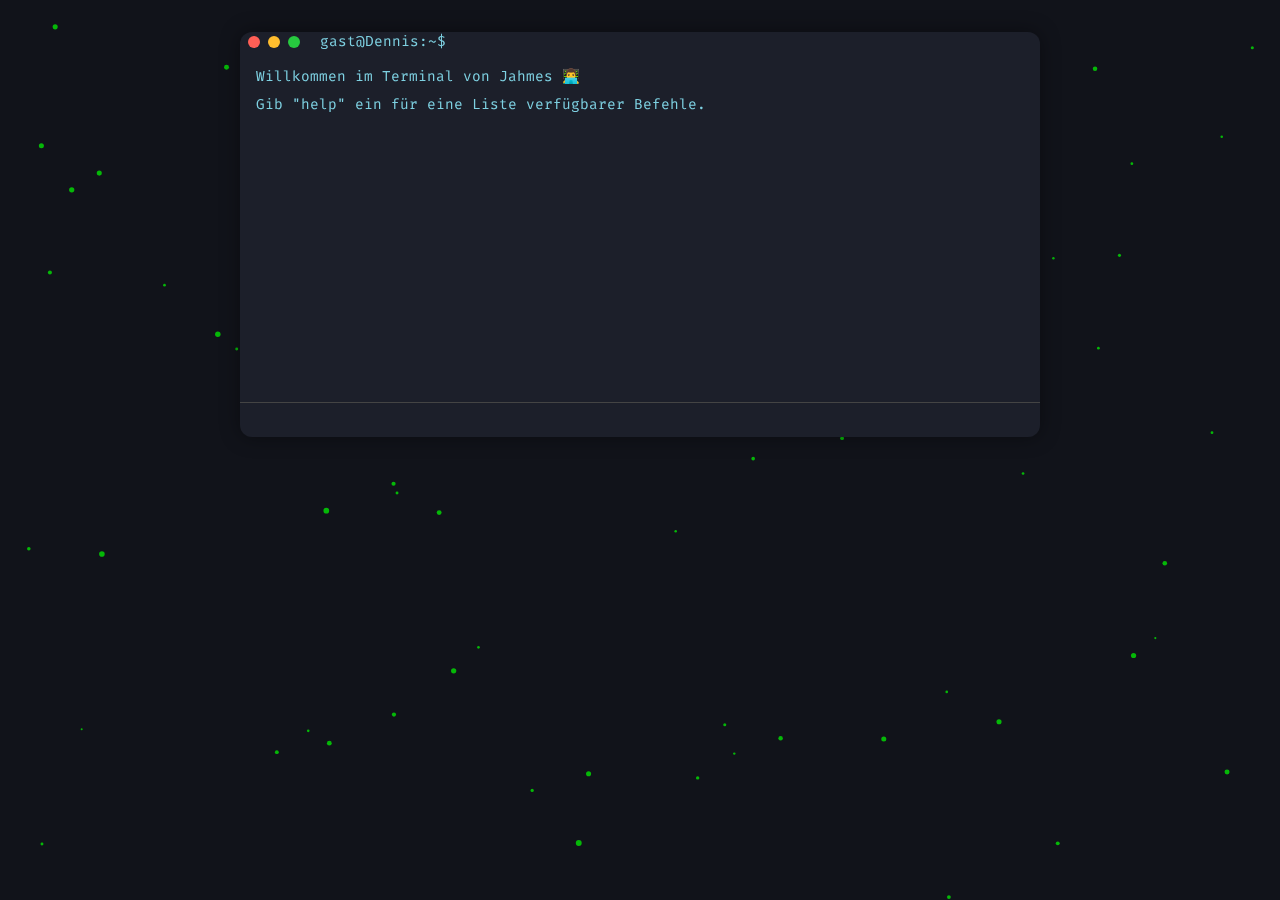
<file: index.html>
<!DOCTYPE html>
<html lang="de">
  <head>
    <meta charset="UTF-8" />
    <meta name="viewport" content="width=device-width, initial-scale=1.0" />
    <title>Dennis Terminal</title>
    <link rel="stylesheet" href="css/styles.css" />
    <link rel="icon" type="image/png" href="favicon.png" />
  </head>
  <body>
    <canvas id="background-canvas"></canvas>
    <div class="layout">
      <div class="terminal">
        <div id="terminal-header">
          <div style="display: flex; align-items: center">
            <div class="dots" style="display: flex; margin-right: 4px">
              <div class="dot red"></div>
              <div class="dot yellow"></div>
              <div class="dot green"></div>
            </div>
            <div class="terminal-title">gast@Dennis:~$</div>
          </div>
        </div>
        <div id="terminal-window" class="terminal-window"></div>
        <div class="terminal-input-line">
          <input type="text" id="terminal-input" autofocus />
        </div>
      </div>
    </div>
    <script src="js/script.js"></script>
  </body>
</html>
</file>
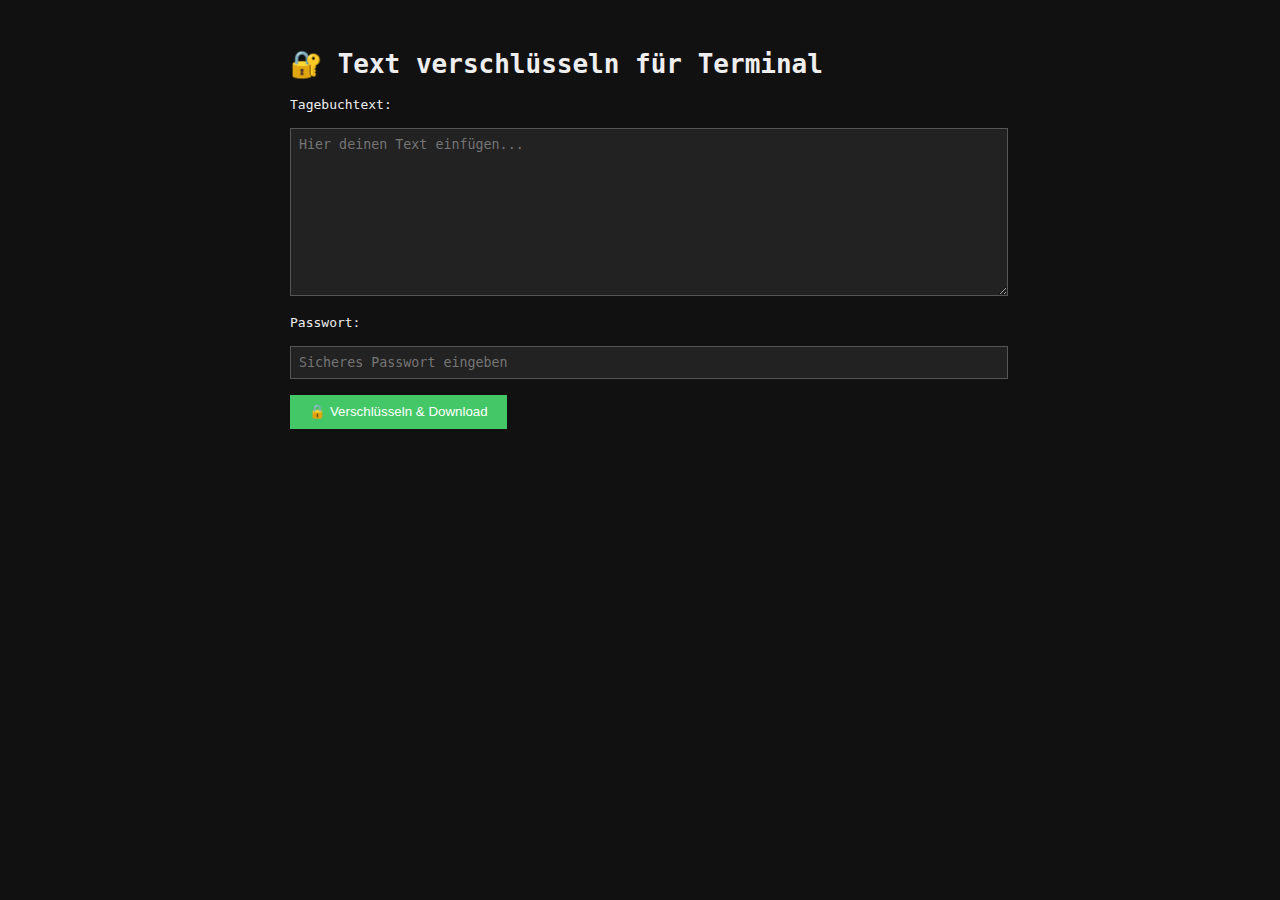
<file: encrypt.html>
<!DOCTYPE html>
<html lang="de">
<head>
  <meta charset="UTF-8" />
  <title>Tagebuch Verschlüsselung</title>
  <style>
    body {
      font-family: monospace;
      padding: 2rem;
      background: #111;
      color: #eee;
      max-width: 700px;
      margin: auto;
    }
    textarea, input {
      width: 100%;
      margin: 1rem 0;
      padding: 0.5rem;
      background: #222;
      color: #fff;
      border: 1px solid #555;
      font-family: monospace;
    }
    button {
      padding: 0.6rem 1.2rem;
      background: #44c767;
      color: white;
      border: none;
      cursor: pointer;
    }
  </style>
</head>
<body>
  <h1>🔐 Text verschlüsseln für Terminal</h1>
  <label for="plain">Tagebuchtext:</label>
  <textarea id="plain" rows="10" placeholder="Hier deinen Text einfügen..."></textarea>

  <label for="password">Passwort:</label>
  <input type="password" id="password" placeholder="Sicheres Passwort eingeben" />

  <button onclick="encrypt()">🔒 Verschlüsseln & Download</button>

  <p id="status"></p>

  <script>
    async function encrypt() {
      const plain = document.getElementById('plain').value;
      const password = document.getElementById('password').value;
      if (!plain || !password) {
        document.getElementById('status').textContent = 'Text und Passwort erforderlich.';
        return;
      }

      const enc = new TextEncoder();
      const data = enc.encode(plain);
      const pwKey = await window.crypto.subtle.importKey(
        "raw", enc.encode(password), { name: "PBKDF2" }, false, ["deriveKey"]
      );

      const salt = window.crypto.getRandomValues(new Uint8Array(16));
      const iv = window.crypto.getRandomValues(new Uint8Array(12));

      const key = await window.crypto.subtle.deriveKey(
        {
          name: "PBKDF2",
          salt: salt,
          iterations: 100000,
          hash: "SHA-256"
        },
        pwKey,
        { name: "AES-GCM", length: 256 },
        false,
        ["encrypt"]
      );

      const encrypted = await window.crypto.subtle.encrypt(
        { name: "AES-GCM", iv: iv },
        key,
        data
      );

      // Daten kombinieren (salt + iv + encrypted)
      const full = new Uint8Array(salt.length + iv.length + encrypted.byteLength);
      full.set(salt, 0);
      full.set(iv, salt.length);
      full.set(new Uint8Array(encrypted), salt.length + iv.length);

      const b64 = btoa(String.fromCharCode(...full));

      // Download
      const blob = new Blob([b64], { type: 'text/plain' });
      const link = document.createElement('a');
      link.href = URL.createObjectURL(blob);
      link.download = 'journal.encrypted';
      link.click();

      document.getElementById('status').textContent = '✅ Verschlüsselt & Datei heruntergeladen.';
    }
  </script>
</body>
</html>
</file>
<file: css/styles.css>
@import url('https://fonts.googleapis.com/css2?family=Fira+Code&display=swap');

:root {
  --bg: #11131a;
  --green: #9fe870;
  --pink: #ff61d8;
  --blue: #67b5fa;
  --orange: #ffaa5f;
  --cyan: #7ed1e2;
  --text: #f4f4f4;
  --panel: #1c1f2a;
}

body {
  height: 100vh;
  width: 100vw;
  margin: 0;
  background: var(--bg);
  display: flex;
  place-content: center;
  align-items: flex-start;
  font-family: 'Fira Code', monospace;
  overflow-x: hidden;
}

.layout {
  display: flex;
  flex-direction: column;
  align-items: center;
  justify-content: flex-start;
  gap: 2rem;
  padding: 2rem;
  width: 100vw;
  height: 100vh;
  box-sizing: border-box;
  overflow-y: auto;
}

.terminal {
  background: var(--panel);
  border-radius: 12px;
  box-shadow: 0 0 20px rgba(0, 0, 0, 0.4);
  display: flex;
  flex-direction: column;
  width: 80%;
  max-width: 800px;
  height: 45vh;
}

.terminal-header {
  background: #2b2f3b;
  padding: 0.5rem;
  border-top-left-radius: 12px;
  border-top-right-radius: 12px;
  display: flex;
  align-items: center;
}

.dots {
  display: flex;
  gap: 0.5rem;
  padding-left: 0.5rem;
}

.dot {
  width: 12px;
  height: 12px;
  border-radius: 50%;
}

.dot.red { background: #ff5f56; }
.dot.yellow { background: #ffbd2e; }
.dot.green { background: #27c93f; }

.terminal-title {
  color: var(--cyan);
  margin-left: 1rem;
  font-size: 0.9rem;
}

.terminal-window {
  flex: 1;
  padding: 1rem;
  overflow-y: auto;
  color: var(--text);
  font-size: 0.9rem;
  line-height: 1.4;
}

.terminal-input-line {
  display: flex;
  align-items: center;
  padding: 0.5rem 1rem;
  gap: 0.5rem;
  border-top: 1px solid #2d2d2d;
}

.prompt {
  color: var(--green);
}

#terminal-input {
  background: transparent;
  border: none;
  color: var(--text);
  font-size: 0.9rem;
  flex: 1;
  outline: none;
}

.terminal-line {
  margin-bottom: 0.5rem;
  white-space: pre-wrap;
}

.terminal-line.error { color: var(--pink); }
.terminal-line.success { color: var(--green); }
.terminal-line.system { color: var(--cyan); }

#background-canvas {
  position: fixed;
  top: 0;
  left: 0;
  width: 100%;
  height: 100%;
  z-index: -1; /* Wichtig: hinter alles andere */
  pointer-events: none; /* Kein Blockieren von Eingaben */
}

.secret-mode {
  background: radial-gradient(circle at center, #111, #000);
  animation: pulseBg 3s infinite;
}

@keyframes pulseBg {
  0%, 100% { filter: brightness(1); }
  50% { filter: brightness(1.3); }
}

.secret-mode #background-canvas {
  filter: hue-rotate(140deg) brightness(1.3);
  transition: filter 0.6s ease;
}

.secret-mode .terminal-line {
  color: #00ffcc;
  text-shadow: 0 0 5px #00ffcc;
}

.secret-mode body {
  background: #111;
  color: lime;
}

.matrix-effect {
  background: black;
  animation: matrix 5s infinite alternate;
}

.dark-theme {
  background: #222;
  color: #ddd;
}

.dark-theme .terminal {
  background: #2a2a2a;
  box-shadow: 0 0 20px rgba(255, 255, 255, 0.05);
}

.dark-theme .terminal-line.system {
  color: var(--orange);
}

.dark-theme .terminal-line.success {
  color: var(--green);
}

.dark-theme .terminal-line.error {
  color: var(--pink);
}

.matrix-effect .terminal-window {
  background: black;
  color: #00ff00;
  text-shadow: 0 0 5px #00ff00;
}

.matrix-effect .terminal-line {
  color: #00ff00 !important;
}

@keyframes matrixScroll {
  0% { background-position: 0 0; }
  100% { background-position: 0 100vh; }
}

.matrix-effect {
  background-image: repeating-linear-gradient(
    to bottom,
    rgba(0, 255, 0, 0.1) 0,
    rgba(0, 255, 0, 0.1) 2px,
    transparent 2px,
    transparent 4px
  );
  animation: matrixScroll 2s linear infinite;
}

.terminal {
  display: flex;
  flex-direction: column;
}

.terminal-input-line {
  margin-top: auto;
  border-top: 1px solid #444;
}
</file>
